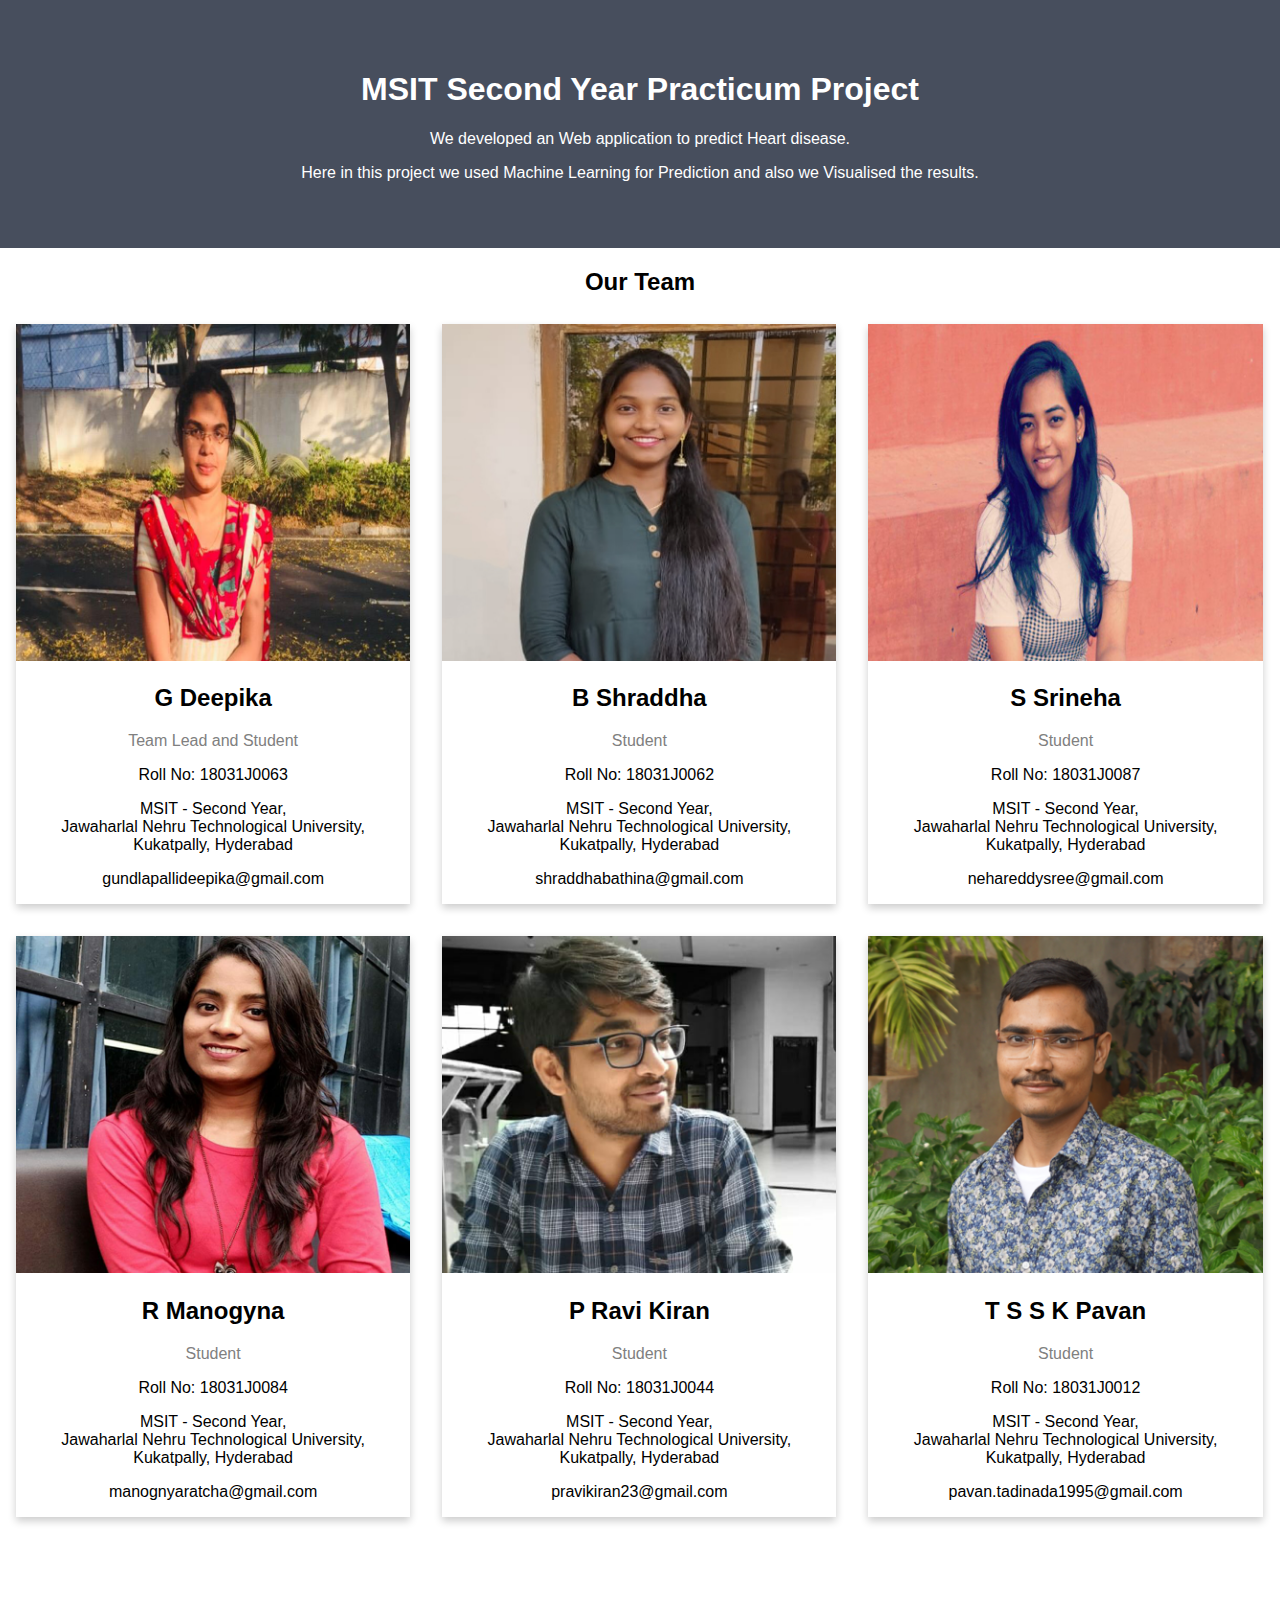
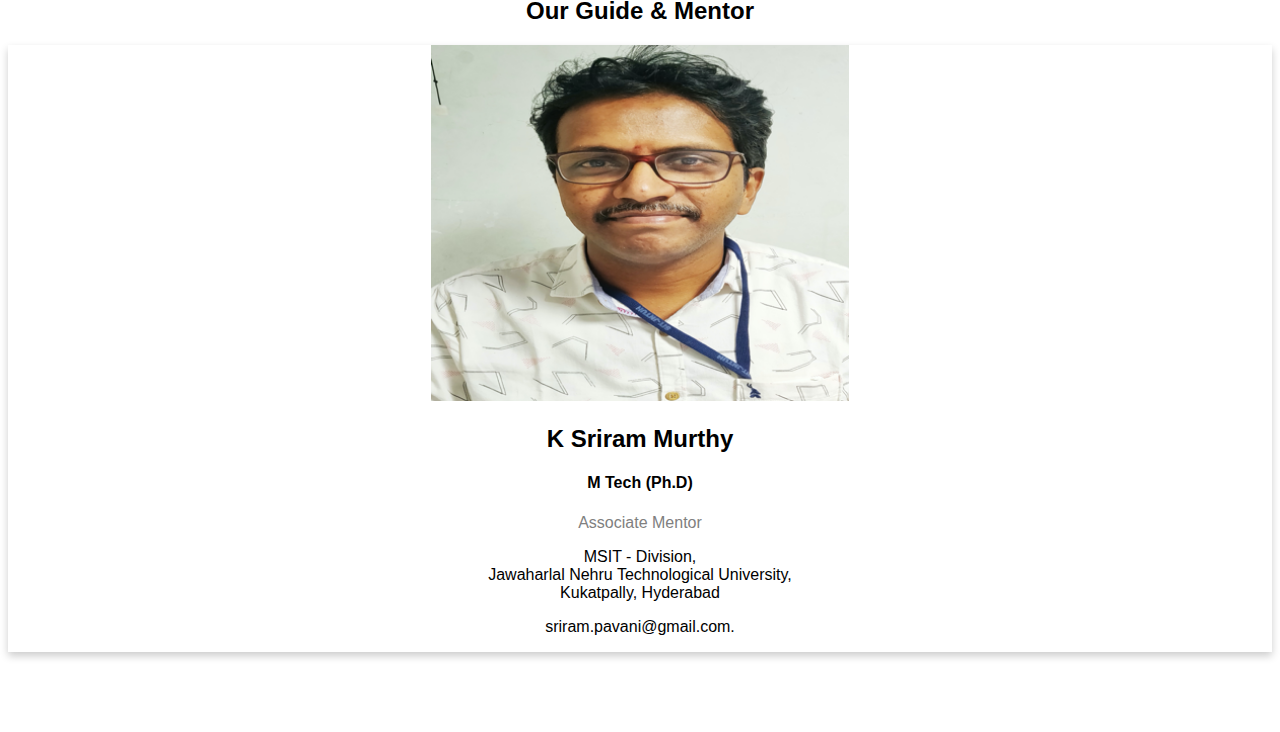
<file: templates/aboutus.html>
<!DOCTYPE html>
<html>
<head>
<title>About Us</title>
<meta name="viewport" content="width=device-width, initial-scale=1">
<style>
body {
  font-family: Arial, Helvetica, sans-serif;
  margin: 0;
}

html {
  box-sizing: border-box;
}

*, *:before, *:after {
  box-sizing: inherit;
}

.column {
  float: left;
  width: 33.3%;
  margin-bottom: 16px;
  padding: 0 8px;
}

.card {
  box-shadow: 0 4px 8px 0 rgba(0, 0, 0, 0.2);
  margin: 8px;
}

.about-section {
  padding: 50px;
  text-align: center;
  background-color: #474e5d;
  background-image: url('');
  color: white;
}

.container {
  padding: 0 16px;
}

.container::after, .row::after {
  content: "";
  clear: both;
  display: table;
}

.title {
  color: grey;
}

.button {
  border: none;
  outline: 0;
  display: inline-block;
  padding: 8px;
  color: white;
  background-color: #000;
  text-align: center;
  cursor: pointer;
  width: 100%;
}

.button:hover {
  background-color: #555;
}

@media screen and (max-width: 650px) {
  .column {
    width: 100%;
    display: block;
  }
}
</style>
</head>
<body>


<div class="about-section">
  <h1>MSIT Second Year Practicum Project</h1>
  <p>We developed an Web application to predict Heart disease.</p>
  <p>Here in this project we used Machine Learning for Prediction and also we Visualised the results.</p>
</div>


<h2 style="text-align:center">Our Team</h2>
<div class="row">
  <div class="column">
    <div class="card">
      <img src="/static/deepika11.png" alt="deepika" style="width:100%">
      <div class="container">
        <center><h2>G Deepika</h2>
        <p class="title">Team Lead and Student</p>
        <p>Roll No: 18031J0063</p>
        <p>MSIT - Second Year, <br>
           Jawaharlal Nehru Technological University,<br>
           Kukatpally, Hyderabad</p>
        <p>gundlapallideepika@gmail.com</p></center>
        
      </div>
    </div>
  </div>

  <div class="column">
    <div class="card">
      <img src="/static/shraddha.png" alt="shraddha" style="width:100%">
      <div class="container">
       <center> <h2>B Shraddha</h2>
        <p class="title">Student</p>
        <p>Roll No: 18031J0062</p>
        <p>MSIT - Second Year, <br>
           Jawaharlal Nehru Technological University,<br>
           Kukatpally, Hyderabad</p>
        <p>shraddhabathina@gmail.com</p></center>
        
      </div>
    </div>
  </div>
  
  <div class="column">
    <div class="card">
      <img src="/static/neha123.png" alt="neha" style="width:100%">
      <div class="container">
        <center><h2>S Srineha</h2>
        <p class="title">Student</p>
        <p>Roll No: 18031J0087</p>
        <p>MSIT - Second Year, <br>
           Jawaharlal Nehru Technological University,<br>
           Kukatpally, Hyderabad</p>
        <p>nehareddysree@gmail.com</p></center>
        
      </div>
    </div>
  </div>
</div>

<div class="row">
  <div class="column">
    <div class="card">
      <img src="/static/ratchafinal1.png" alt="ratcha" style="width:100%">
      <div class="container">
       <center> <h2>R Manogyna</h2>
        <p class="title">Student</p>
        <p>Roll No: 18031J0084</p>
        <p>MSIT - Second Year, <br>
           Jawaharlal Nehru Technological University,<br>
           Kukatpally, Hyderabad</p>
        <p>manognyaratcha@gmail.com</p></center>
        
      </div>
    </div>
  </div>

  <div class="column">
    <div class="card">
      <img src="/static/ravifinal2.png" alt="ravi" style="width:100%">
      <div class="container">
       <center> <h2>P Ravi Kiran</h2>
        <p class="title">Student</p>
        <p>Roll No: 18031J0044</p>
        <p>MSIT - Second Year, <br>
           Jawaharlal Nehru Technological University,<br>
           Kukatpally, Hyderabad</p>
        <p>pravikiran23@gmail.com</p></center>
        
      </div>
    </div>
  </div>
  
  <div class="column">
    <div class="card">
      <img src="/static/pavanfinal2.png" alt="pavan" style="width:100%">
      <div class="container">
       <center> <h2>T S S K Pavan</h2>
        <p class="title">Student</p>
        <p>Roll No: 18031J0012</p>
        <p>MSIT - Second Year, <br>
           Jawaharlal Nehru Technological University,<br>
           Kukatpally, Hyderabad</p>
        <p>pavan.tadinada1995@gmail.com</p></center>
        
      </div>
    </div>
  </div>
</div>
<br>
<br>
<h2 style="text-align:center">Our Guide & Mentor</h2>
<center>
<div class="card">
      <img src="/static/sir.png" alt="sir" style="width:33%">
      <div class="container">
        <h2>K Sriram Murthy</h2>
        <h4>M Tech (Ph.D)</h4>
        <p class="title">Associate Mentor</p>
        <p>MSIT - Division, <br>
Jawaharlal Nehru Technological University,<br>
Kukatpally, Hyderabad</p>
        <p>sriram.pavani@gmail.com.</p>
        
      </div>
    </div> </center>
    
    <br>
    <br>
    <br>
    <br>


</body>
</html>
</file>
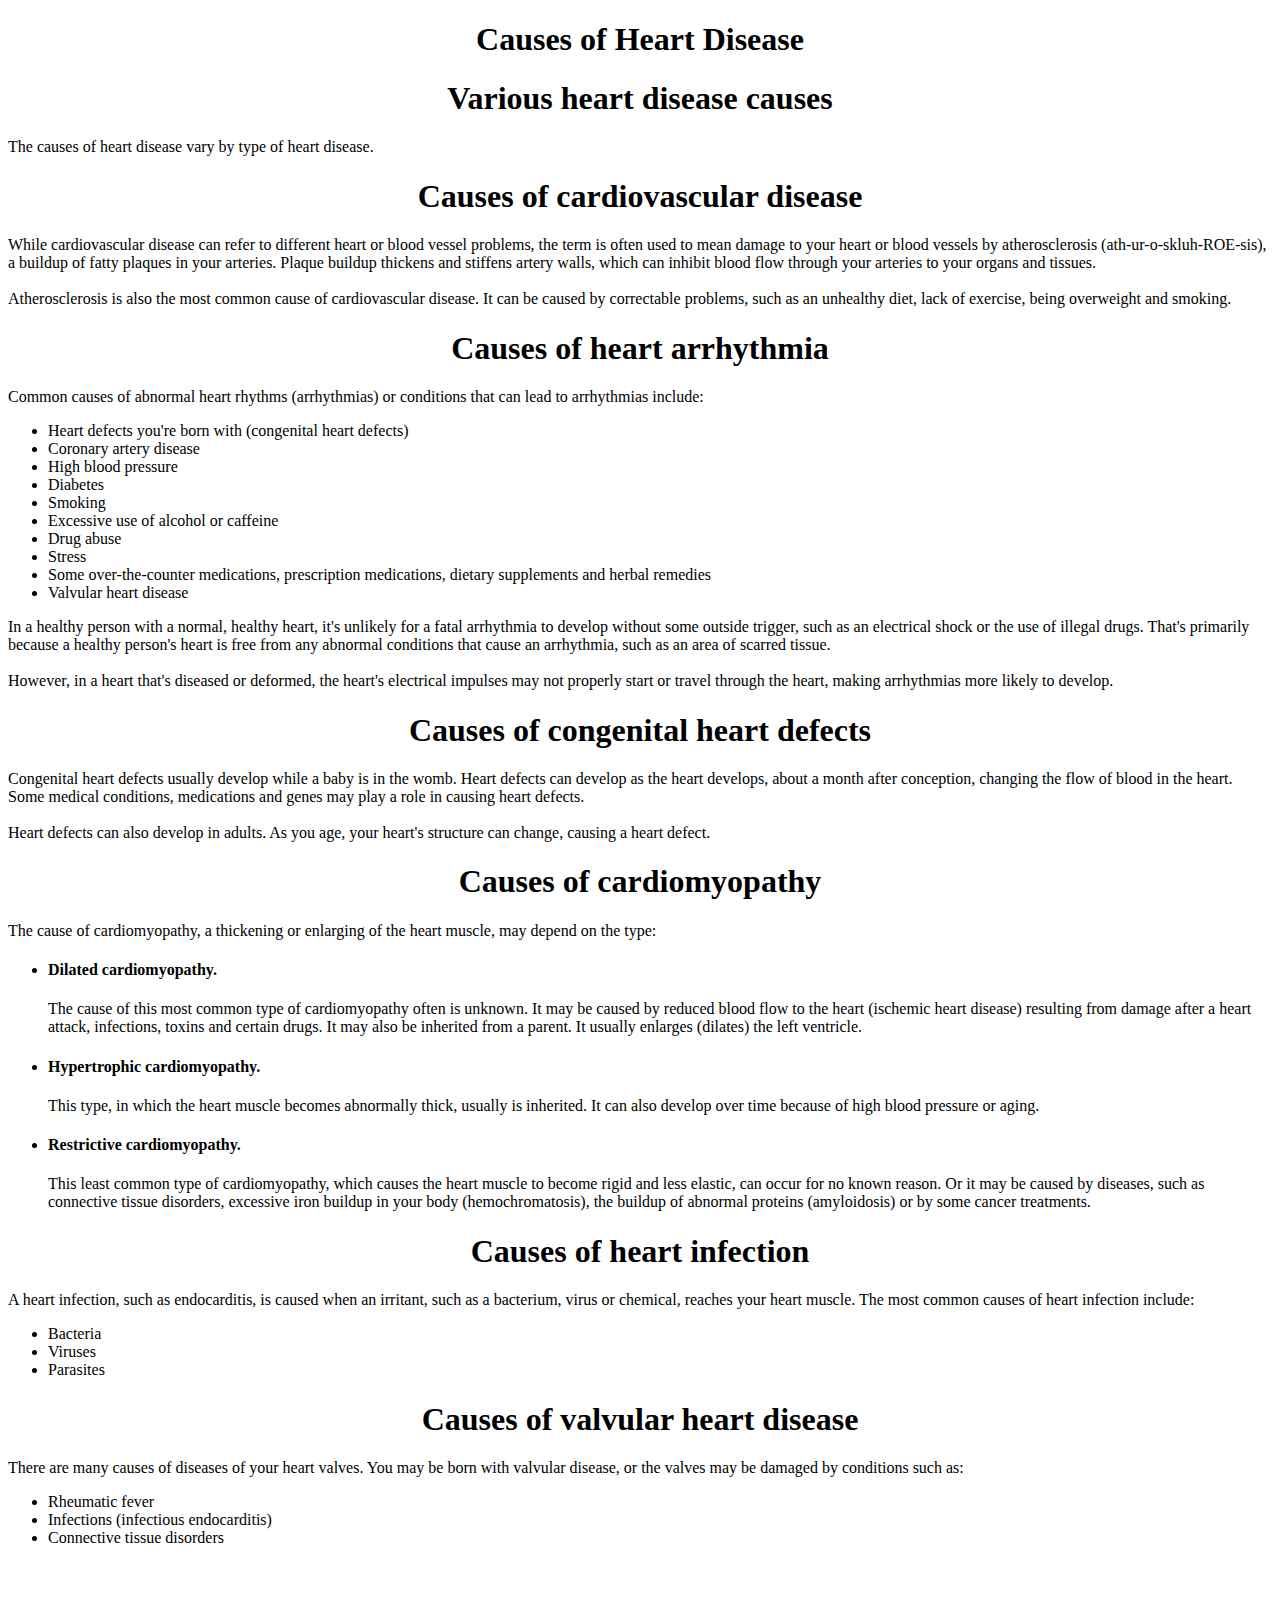
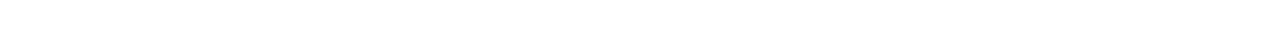
<file: templates/cause.html>
<!DOCTYPE html> 
<html> 
<head> 
    <title>Causes of Heart Disease</title> 
</head> 
<body> 
<center><h1>Causes of Heart Disease</h1></center>
<center><h1>Various heart disease causes</h1></center>
<div class="container">
<p align="left">
The causes of heart disease vary by type of heart disease.
</p>
<center><h1>Causes of cardiovascular disease</h1></center>
<p align="left">
While cardiovascular disease can refer to different heart or 
blood vessel problems, the term is often used to mean damage 
to your heart or blood vessels by atherosclerosis 
(ath-ur-o-skluh-ROE-sis), a buildup of fatty plaques in your 
arteries. Plaque buildup thickens and stiffens artery walls, 
which can inhibit blood flow through your arteries to your organs and tissues.<br><br>
Atherosclerosis is also the most common cause of cardiovascular disease. 
It can be caused by correctable problems, such as an unhealthy diet, 
lack of exercise, being overweight and smoking.
</p>
<center><h1>Causes of heart arrhythmia</h1></center>
<p align="left">
Common causes of abnormal heart rhythms (arrhythmias) or conditions that can 
lead to arrhythmias include:
</p>
<p align="left"><ul>
<li>Heart defects you're born with (congenital heart defects)</li>
<li>Coronary artery disease</li>
<li>High blood pressure</li>
<li>Diabetes</li>
<li>Smoking</li>
<li>Excessive use of alcohol or caffeine</li>
<li>Drug abuse</li>
<li>Stress</li>
<li>Some over-the-counter medications, prescription medications, dietary supplements and herbal remedies</li>
<li>Valvular heart disease</li>
</ul></p>
<p align="left">
In a healthy person with a normal, healthy heart, it's unlikely for a fatal arrhythmia 
to develop without some outside trigger, such as an electrical shock or the use of illegal drugs. 
That's primarily because a healthy person's heart is free from any abnormal conditions that cause 
an arrhythmia, such as an area of scarred tissue.<br><br>
However, in a heart that's diseased or deformed, the heart's electrical impulses may not properly 
start or travel through the heart, making arrhythmias more likely to develop.
</p>
<center><h1>Causes of congenital heart defects</h1></center>
<p align="left">
Congenital heart defects usually develop while a baby is in the womb. Heart defects can develop as 
the heart develops, about a month after conception, changing the flow of blood in the heart. 
Some medical conditions, medications and genes may play a role in causing heart defects.<br><br>
Heart defects can also develop in adults. As you age, your heart's structure can change, 
causing a heart defect.
</p>
<center><h1>Causes of cardiomyopathy</h1></center>
<p align="left">
The cause of cardiomyopathy, a thickening or enlarging of the heart muscle, may depend on the type:
</p>
<p align="left"><ul>
<li><h4>Dilated cardiomyopathy.</h4> The cause of this most common type of cardiomyopathy often is unknown. It may be caused by reduced blood flow to the heart (ischemic heart disease) resulting from damage after a heart attack, infections, toxins and certain drugs. It may also be inherited from a parent. It usually enlarges (dilates) the left ventricle.</li>
<li><h4>Hypertrophic cardiomyopathy.</h4> This type, in which the heart muscle becomes abnormally thick, usually is inherited. It can also develop over time because of high blood pressure or aging.</li>
<li><h4>Restrictive cardiomyopathy.</h4> This least common type of cardiomyopathy, which causes the heart muscle to become rigid and less elastic, can occur for no known reason. Or it may be caused by diseases, such as connective tissue disorders, excessive iron buildup in your body (hemochromatosis), the buildup of abnormal proteins (amyloidosis) or by some cancer treatments.</li>
</ul></p>
<center><h1>Causes of heart infection</h1></center>
<p align="left">
A heart infection, such as endocarditis, is caused when an irritant, such as a bacterium, 
virus or chemical, reaches your heart muscle. The most common causes of heart infection include:
</p>
<p align="left"><ul>
<li>Bacteria</li>
<li>Viruses</li>
<li>Parasites</li>
</ul></p>
<center><h1>Causes of valvular heart disease</h1></center>
<p align="left">
There are many causes of diseases of your heart valves. You may be born with valvular disease, 
or the valves may be damaged by conditions such as:
</p>
<p align="left"><ul>
<li>Rheumatic fever</li>
<li>Infections (infectious endocarditis)</li>
<li>Connective tissue disorders</li>
</ul></p>
</div>
<br>
<br>
<br>
<br>

</body>
</html>
</file>
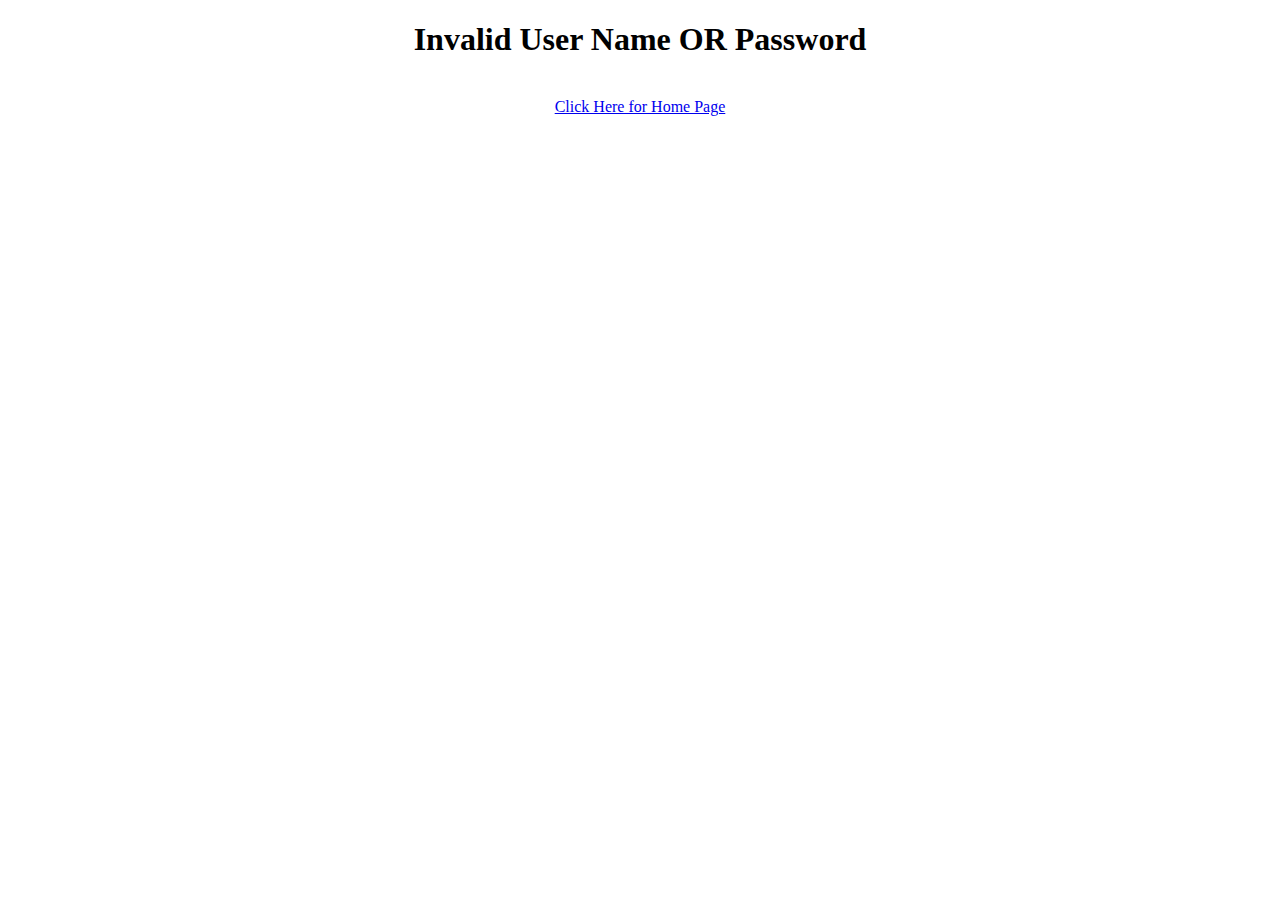
<file: templates/loginerrmsg.html>
<!DOCTYPE html> 
<html> 
<head> 
    <title>Login Error</title> 
</head>
<body>
<center>
<h1>Invalid User Name OR Password </h1>
<br>
<a href="{{ url_for('index') }}">Click Here for Home Page</a>
</center>
</body>
</html>
</file>
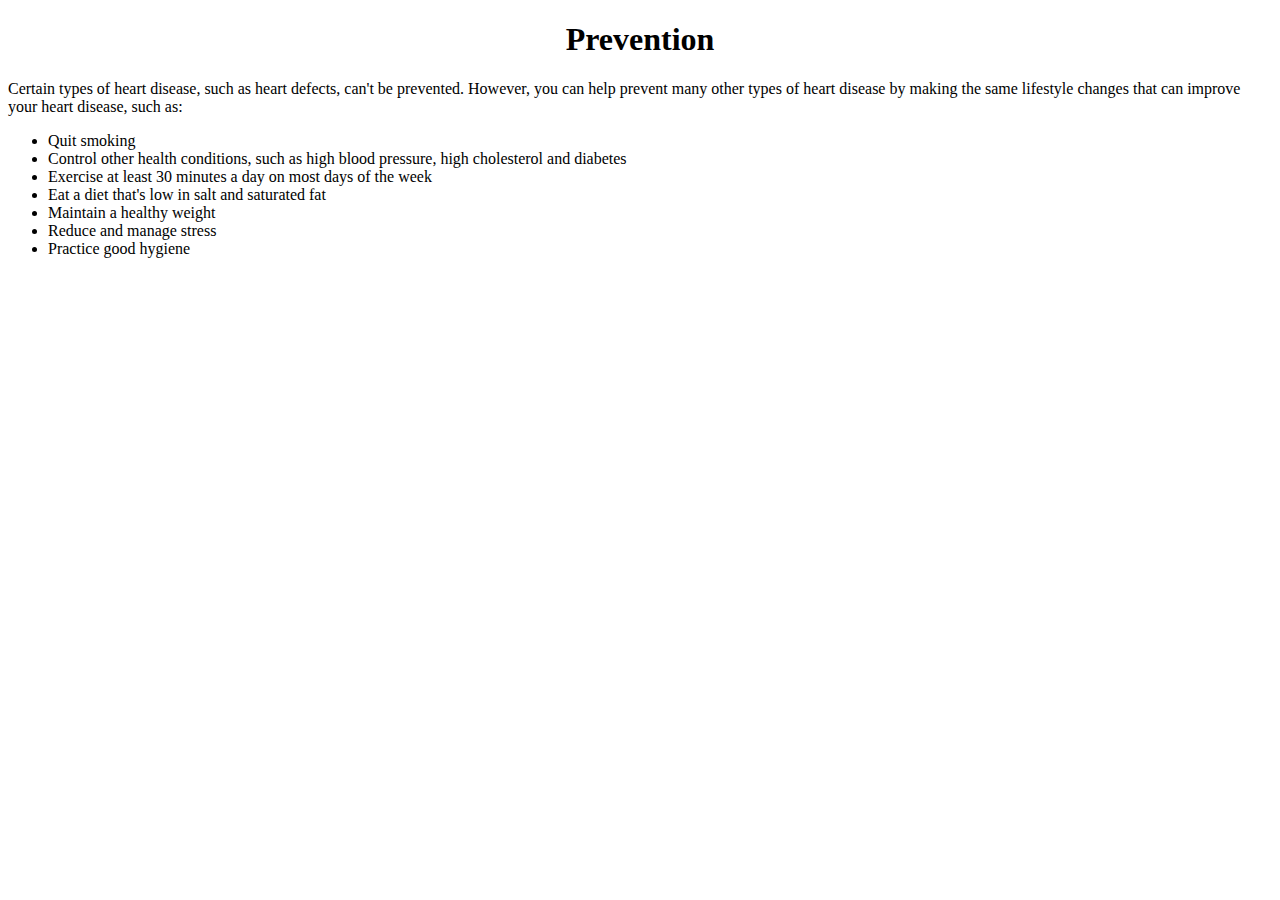
<file: templates/pre.html>
<!DOCTYPE html> 
<html> 
<head> 
    <title>Prevention</title> 
</head> 
<body> 
<center><h1>Prevention</h1></center>
<div class="container">
<p align="left">
Certain types of heart disease, such as heart defects, 
can't be prevented. However, you can help prevent many other 
types of heart disease by making the same lifestyle changes 
that can improve your heart disease, such as:
</p>
<p align="left"><ul>
<li>Quit smoking</li>
<li>Control other health conditions, such as high blood pressure, high cholesterol and diabetes</li>
<li>Exercise at least 30 minutes a day on most days of the week</li>
<li>Eat a diet that's low in salt and saturated fat</li>
<li>Maintain a healthy weight</li>
<li>Reduce and manage stress</li>
<li>Practice good hygiene</li>
</ul></p>
</div>
</body>
</html>
</file>
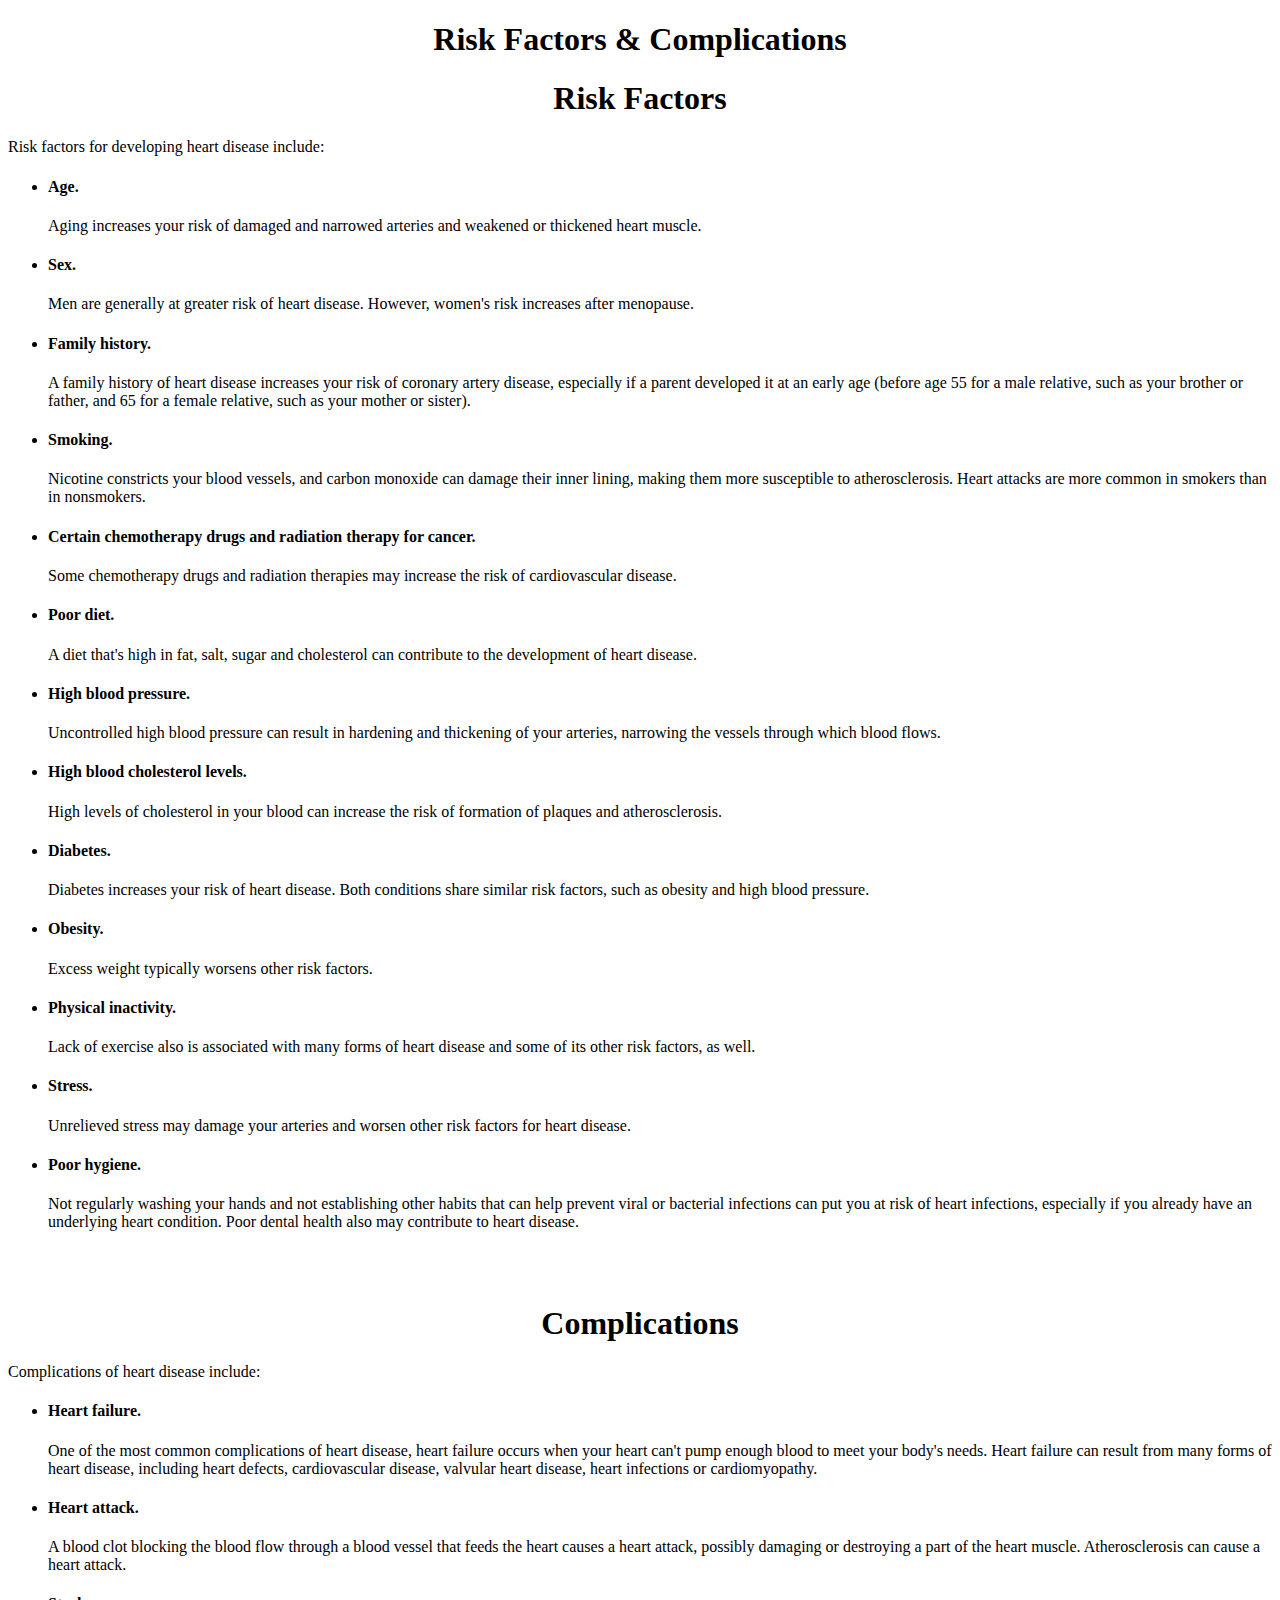
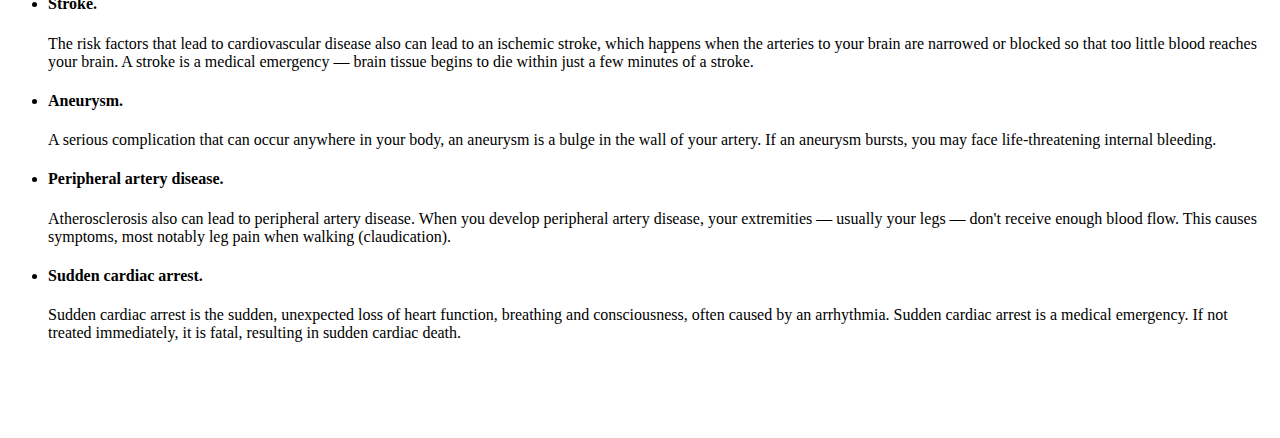
<file: templates/rfc.html>
<!DOCTYPE html> 
<html> 
<head> 
    <title>Risk Factors & Complications</title> 
</head> 
<body> 
<center><h1>Risk Factors & Complications</h1></center>
<div class="container">
<center><h1>Risk Factors</h1></center>
<p align="left">
Risk factors for developing heart disease include:
</p>
<p align="left"><ul>
<li><h4>Age.</h4> Aging increases your risk of damaged and narrowed arteries and weakened or thickened heart muscle.</li>
<li><h4>Sex.</h4> Men are generally at greater risk of heart disease. However, women's risk increases after menopause.</li>
<li><h4>Family history.</h4> A family history of heart disease increases your risk of coronary artery disease, especially if a parent developed it at an early age (before age 55 for a male relative, such as your brother or father, and 65 for a female relative, such as your mother or sister).</li>
<li><h4>Smoking.</h4> Nicotine constricts your blood vessels, and carbon monoxide can damage their inner lining, making them more susceptible to atherosclerosis. Heart attacks are more common in smokers than in nonsmokers.</li>
<li><h4>Certain chemotherapy drugs and radiation therapy for cancer.</h4> Some chemotherapy drugs and radiation therapies may increase the risk of cardiovascular disease.</li>
<li><h4>Poor diet.</h4> A diet that's high in fat, salt, sugar and cholesterol can contribute to the development of heart disease.</li>
<li><h4>High blood pressure.</h4> Uncontrolled high blood pressure can result in hardening and thickening of your arteries, narrowing the vessels through which blood flows.</li>
<li><h4>High blood cholesterol levels.</h4> High levels of cholesterol in your blood can increase the risk of formation of plaques and atherosclerosis.</li>
<li><h4>Diabetes.</h4> Diabetes increases your risk of heart disease. Both conditions share similar risk factors, such as obesity and high blood pressure.</li>
<li><h4>Obesity.</h4> Excess weight typically worsens other risk factors.</li>
<li><h4>Physical inactivity.</h4> Lack of exercise also is associated with many forms of heart disease and some of its other risk factors, as well.</li>
<li><h4>Stress.</h4> Unrelieved stress may damage your arteries and worsen other risk factors for heart disease.</li>
<li><h4>Poor hygiene.</h4> Not regularly washing your hands and not establishing other habits that can help prevent viral or bacterial infections can put you at risk of heart infections, especially if you already have an underlying heart condition. Poor dental health also may contribute to heart disease.</li>
</ul></p>
<br>
<br>
<center><h1>Complications</h1></center>
<p align="left">
Complications of heart disease include:
</p>
<p align="left"><ul>
<li><h4>Heart failure.</h4> One of the most common complications of heart disease, heart failure occurs when your heart can't pump enough blood to meet your body's needs. Heart failure can result from many forms of heart disease, including heart defects, cardiovascular disease, valvular heart disease, heart infections or cardiomyopathy.</li>
<li><h4>Heart attack.</h4> A blood clot blocking the blood flow through a blood vessel that feeds the heart causes a heart attack, possibly damaging or destroying a part of the heart muscle. Atherosclerosis can cause a heart attack.</li>
<li><h4>Stroke.</h4> The risk factors that lead to cardiovascular disease also can lead to an ischemic stroke, which happens when the arteries to your brain are narrowed or blocked so that too little blood reaches your brain. A stroke is a medical emergency — brain tissue begins to die within just a few minutes of a stroke.</li>
<li><h4>Aneurysm.</h4> A serious complication that can occur anywhere in your body, an aneurysm is a bulge in the wall of your artery. If an aneurysm bursts, you may face life-threatening internal bleeding.</li>
<li><h4>Peripheral artery disease.</h4> Atherosclerosis also can lead to peripheral artery disease. When you develop peripheral artery disease, your extremities — usually your legs — don't receive enough blood flow. This causes symptoms, most notably leg pain when walking (claudication).</li>
<li><h4>Sudden cardiac arrest.</h4> Sudden cardiac arrest is the sudden, unexpected loss of heart function, breathing and consciousness, often caused by an arrhythmia. Sudden cardiac arrest is a medical emergency. If not treated immediately, it is fatal, resulting in sudden cardiac death.</li>
</ul></p>
</div>
<br>
<br>
<br>
<br>
</body>
</html>
</file>
